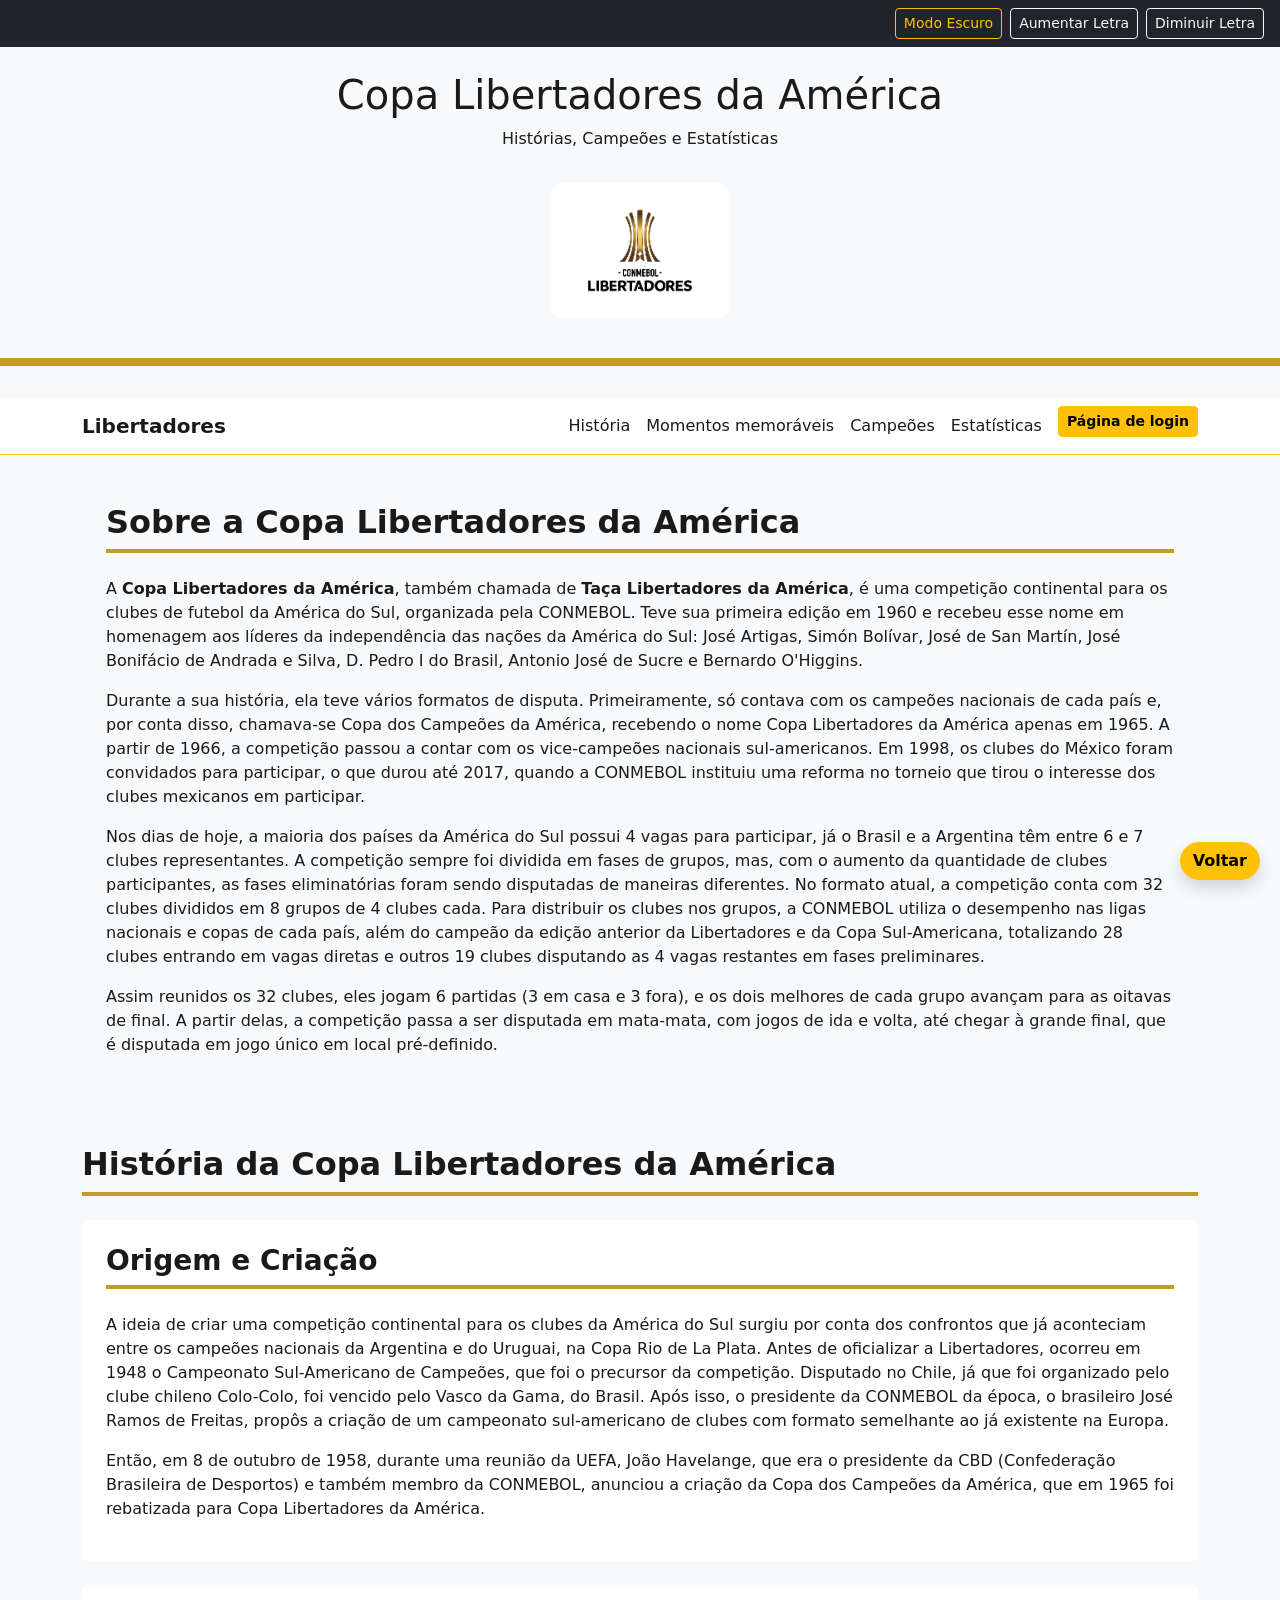
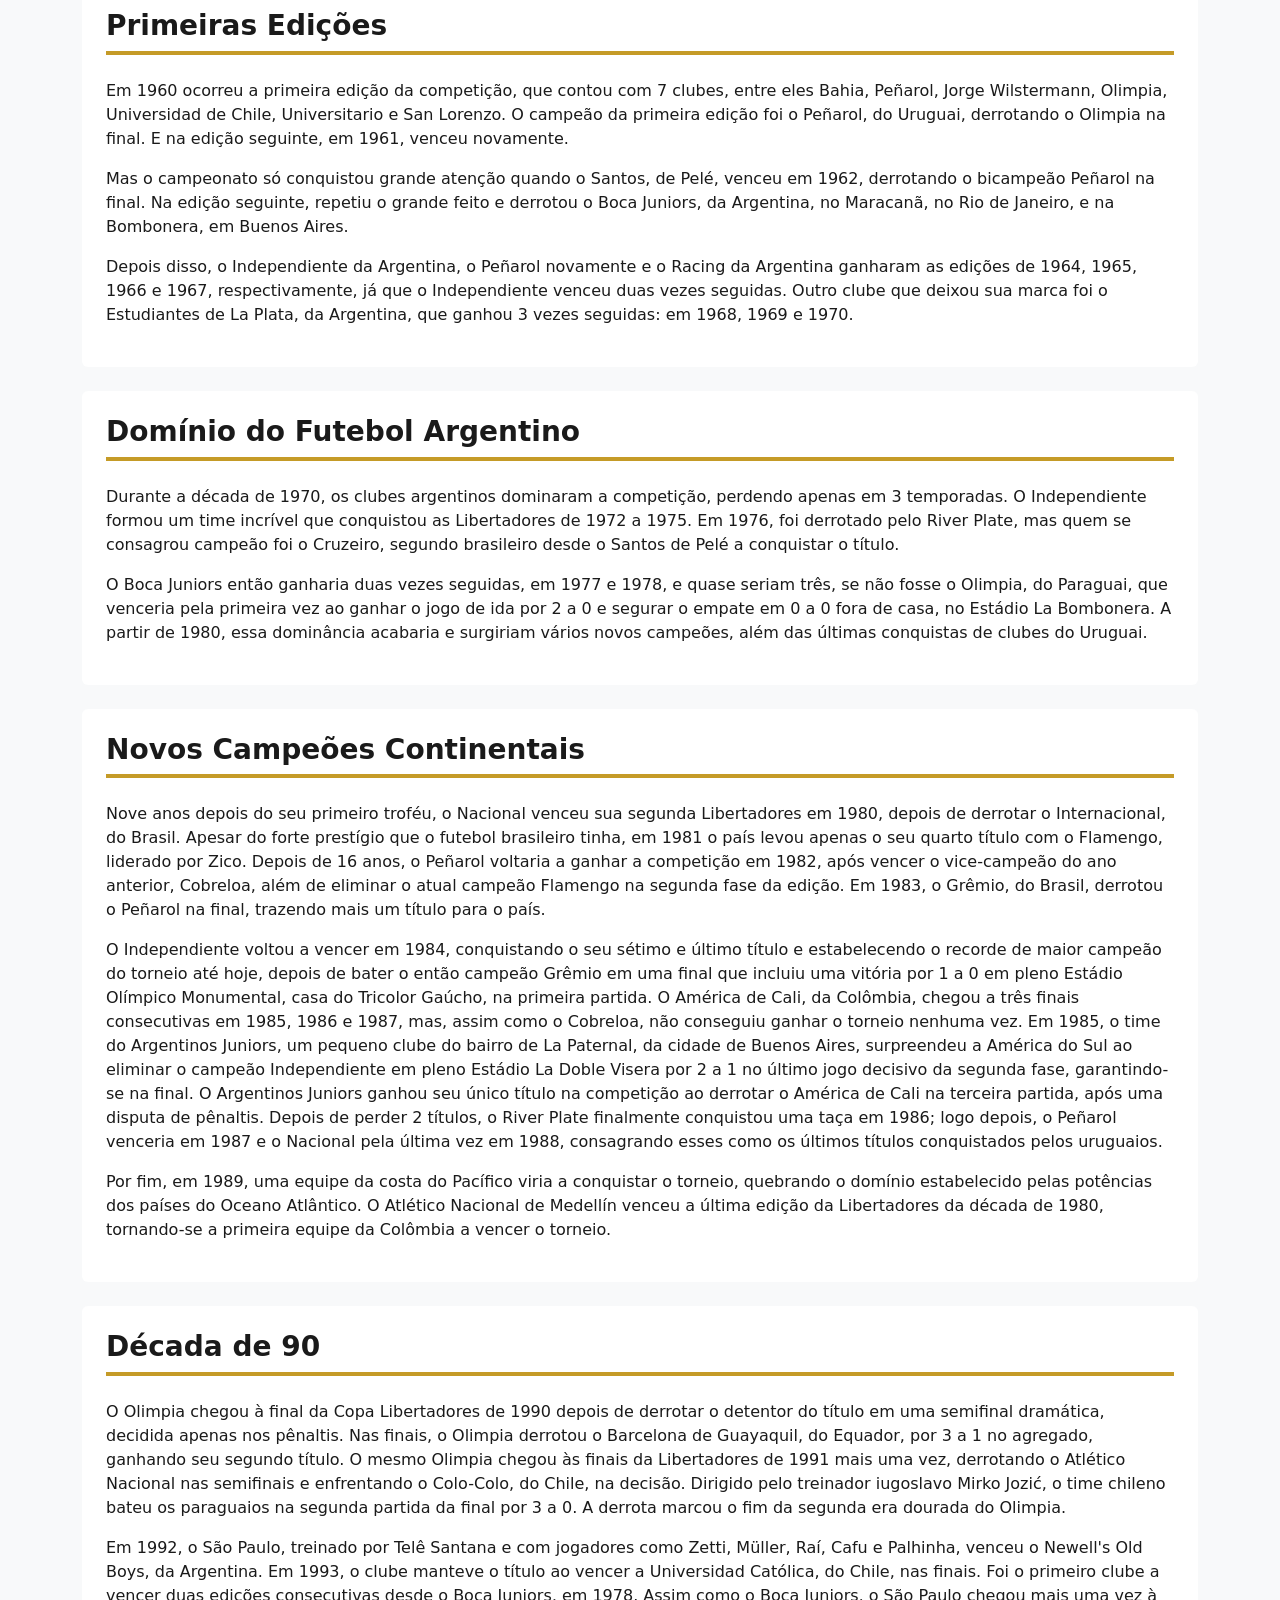
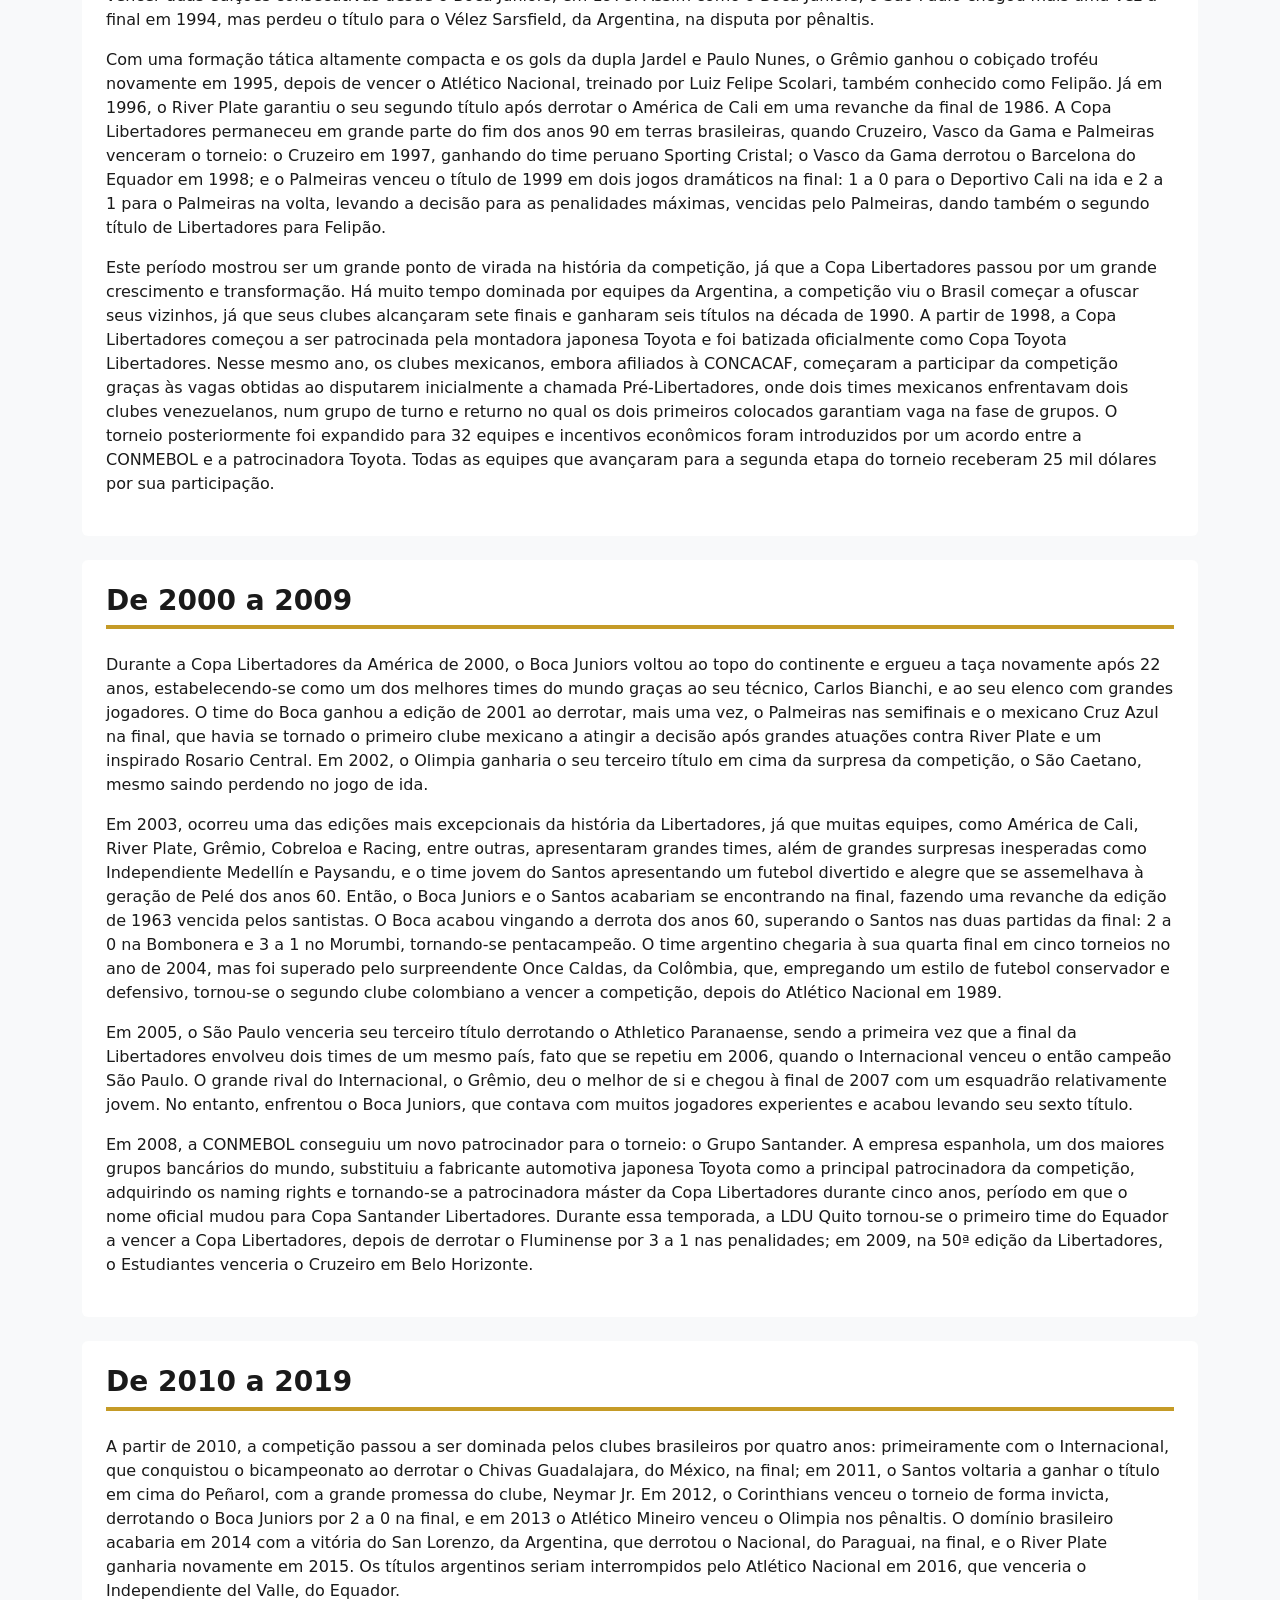
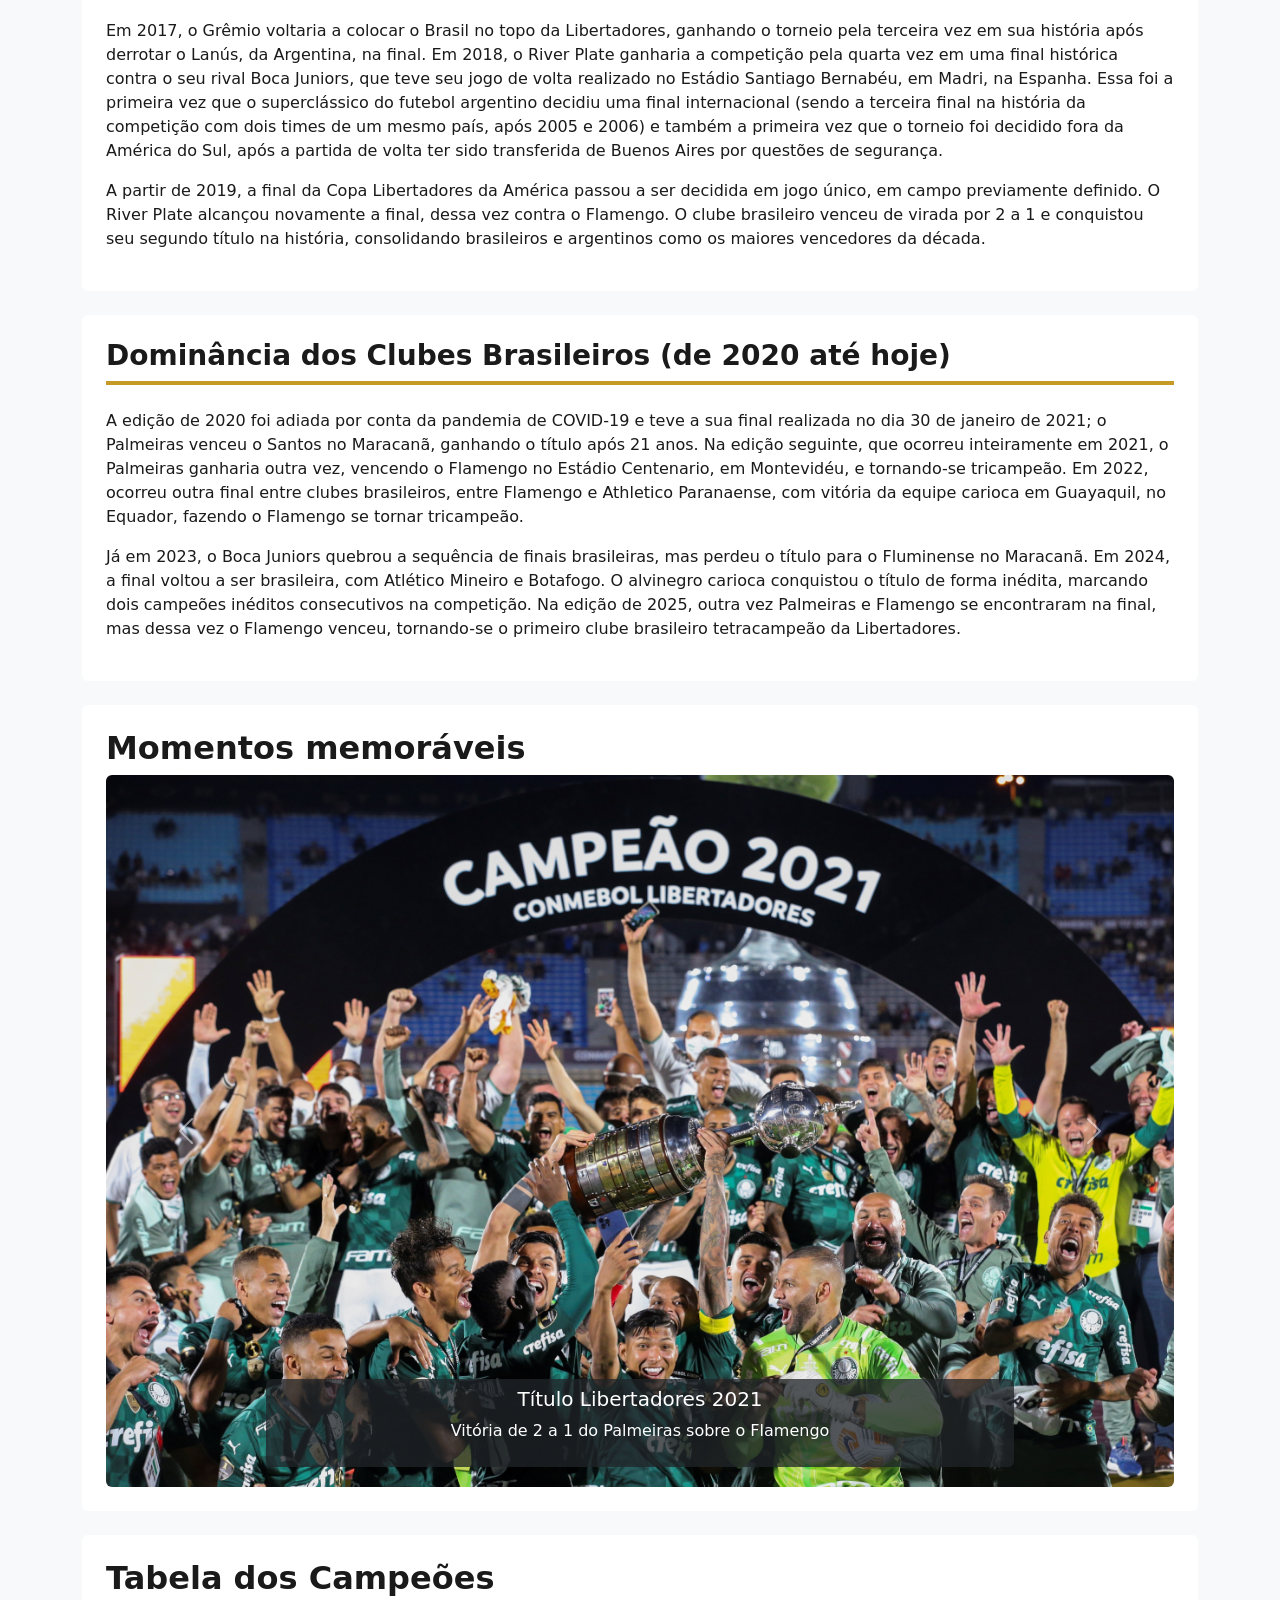
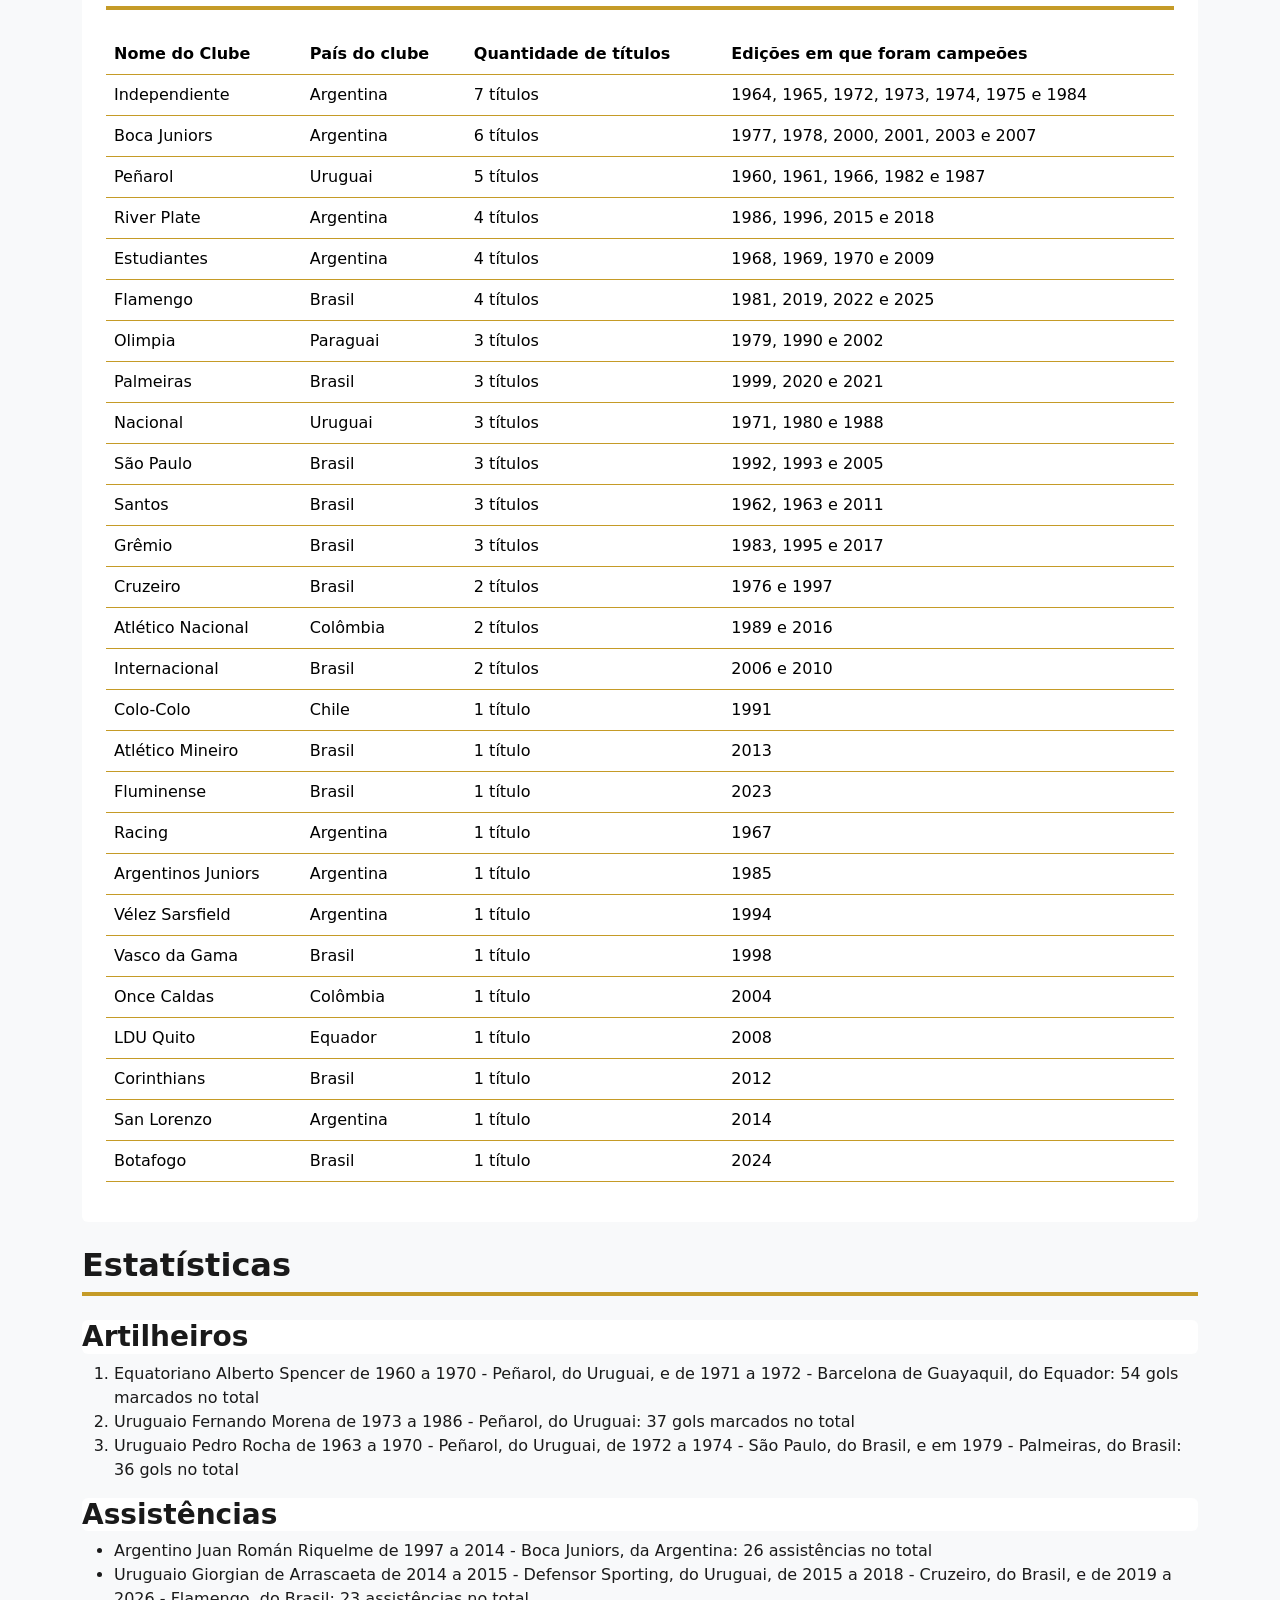
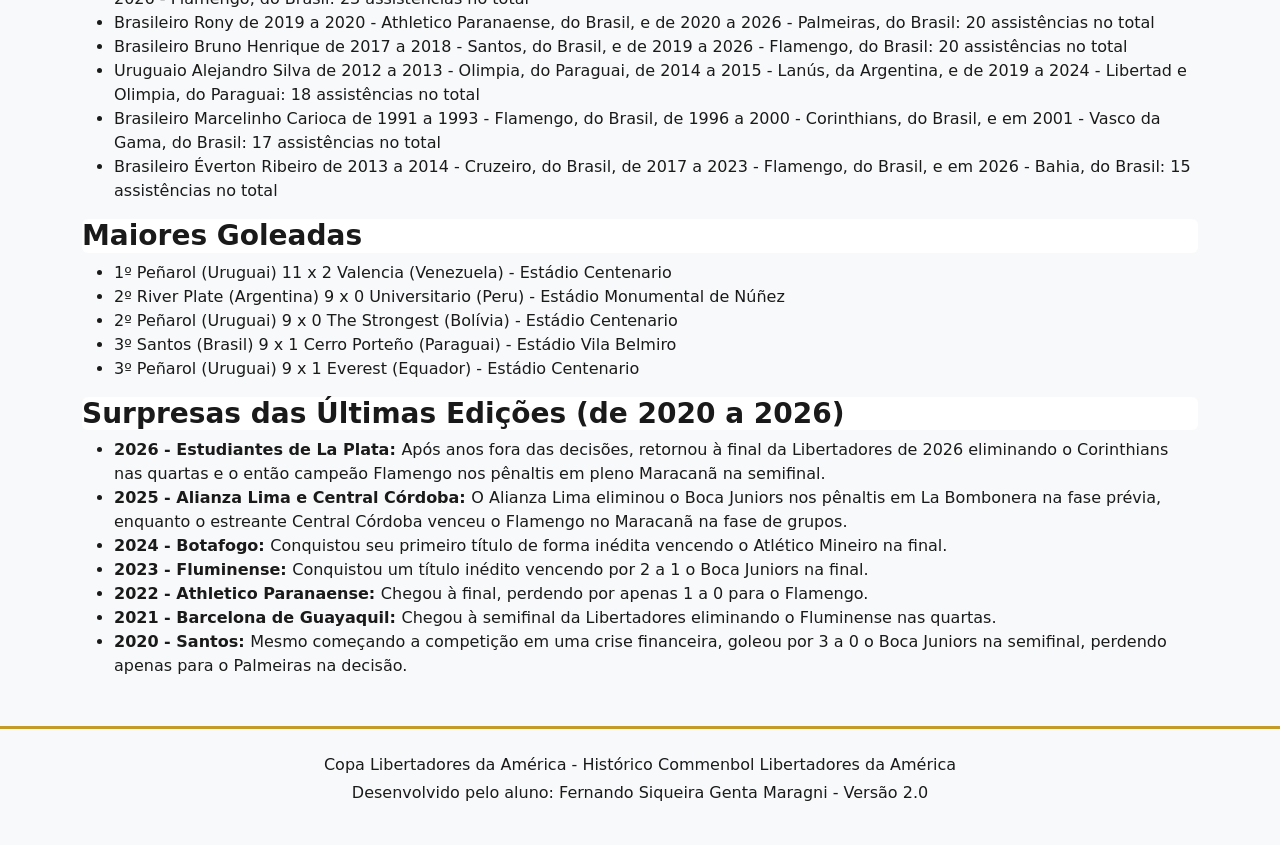
<file: index.html>
<!DOCTYPE html>
<html lang="pt-BR">
<head>
    <meta charset="UTF-8">
    <meta name="viewport" content="width=device-width, initial-scale=1.0">
    <title>Histórico CONMEBOL Libertadores da América</title>

<!--Css Bootstrap-->
    <link href="https://cdn.jsdelivr.net/npm/bootstrap@5.3.0/dist/css/bootstrap.min.css" rel="stylesheet">

<!--Css próprio-->
    <link rel="stylesheet" href="style.css"> 
</head>
<body>
    <!--Acessibilidade-->
    <div class="bg-dark text-white py-2 px-3 d-flex justify-content-end gap-2">
        <button id="btn-tema" class="btn btn-sm btn-outline-warning "> Modo Escuro</button>
        <button id="btn-aumentar" class="btn btn-sm btn-outline-light">Aumentar Letra</button>
        <button id="btn-diminuir" class="btn btn-sm btn-outline-light">Diminuir Letra</button>
    </div>

    <!--Cabeçalho-->
    <header class="py-4 text-center">
        <h1>Copa Libertadores da América</h1>
        <p>Histórias, Campeões e Estatísticas</p>
        <img src="Imagens/conmebol-libertadores4840.jpg" alt="Logotipo CONMEBOL Libertadores" class="img-fluid my-3 logo-libertadores">
    </header>

    <nav class="navbar navbar-expand-lg navbar-custom sticky-top border-bottom border-warning">
        <div class="container">
            <a class="navbar-brand fw-bold text-arning" href="#">Libertadores</a>
            <button class="navbar-toggler" type="button" data-bs-toggle="collapse" data-bs-target="#menuNavegacao">
                <span class="navbar-toggler-icon"></span>
            </button>
            <div class=" collapse navbar-collapse" id="menuNavegacao">
                <ul class="navbar-nav ms-auto">
                    <li class="nav-item"><a class="nav-link" href="#historia">História</a></li>
                    <li class="nav-item"><a class="nav-link" href="#carrosel">Momentos memoráveis</a></li>
                    <li class="nav-item"><a class="nav-link" href="#campeoes">Campeões</a></li>
                    <li class="nav-item"><a class="nav-link" href="#estatisticas">Estatísticas</a></li>
                    <li class="nav-item"><a class="btn btn-warning btn-sm ms-lg-2 fw-bold" href="login.html">Página de login</a></li>
                </ul>
            </div>
        </div>
    </nav>


<main class="container my-4">

    <section class="p-4 mb-4">
    <h2 class="fw-bold titulo-seccao">Sobre a Copa Libertadores da América</h2>
    <p>
        A <strong>Copa Libertadores da América</strong>, também chamada de <strong>Taça Libertadores da América</strong>,
    é uma competição continental para os clubes de futebol da América do Sul, organizada pela CONMEBOL.
    Teve sua primeira edição em 1960 e recebeu esse nome em homenagem aos líderes da independência das nações da América do Sul:
    José Artigas, Simón Bolívar, José de San Martín, José Bonifácio de Andrada e Silva, D. Pedro I do Brasil, Antonio José de Sucre 
    e Bernardo O'Higgins.
    </p>
    <p>
        Durante a sua história, ela teve vários formatos de disputa. Primeiramente, só contava com os campeões 
      nacionais de cada país e, por conta disso, chamava-se Copa dos Campeões da América, recebendo o nome Copa
      Libertadores da América apenas em 1965. A partir de 1966, a competição passou a contar com os vice-campeões nacionais
      sul-americanos. Em 1998, os clubes do México foram convidados para participar, o que durou até 2017,
      quando a CONMEBOL instituiu uma reforma no torneio que tirou o interesse dos clubes mexicanos em participar.   
    </p>
    <p>
        Nos dias de hoje, a maioria dos países da América do Sul possui 4 vagas para participar, já o Brasil e a Argentina
        têm entre 6 e 7 clubes representantes. A competição sempre foi dividida em fases de grupos, mas, com o aumento da
        quantidade de clubes participantes, as fases eliminatórias foram sendo disputadas de maneiras diferentes.
        No formato atual, a competição conta com 32 clubes divididos em 8 grupos de 4 clubes cada.
        Para distribuir os clubes nos grupos, a CONMEBOL utiliza o desempenho nas ligas nacionais e copas de cada país,
        além do campeão da edição anterior da Libertadores e da Copa Sul-Americana, totalizando 28 clubes entrando
        em vagas diretas e outros 19 clubes disputando as 4 vagas restantes em fases preliminares.
    </p>
    <p>
        Assim reunidos os 32 clubes, eles jogam 6 partidas (3 em casa e 3 fora), e os dois melhores de cada grupo avançam para
        as oitavas de final. A partir delas, a competição passa a ser disputada em mata-mata, com jogos de ida e volta, 
        até chegar à grande final, que é disputada em jogo único em local pré-definido.
    </p>
    </section>
    

    <h2 id="historia" class="fw-bold titulo-seccao mt-5">História da Copa Libertadores da América</h2>

<section class="card p-4 mb-4">
    
    <h3 class="fw-bold titulo-seccao">Origem e Criação</h3>
    <p>
        A ideia de criar uma competição continental para os clubes da América do Sul surgiu por conta dos
        confrontos que já aconteciam entre os campeões nacionais da Argentina e do Uruguai, na Copa Rio de La Plata.
        Antes de oficializar a Libertadores, ocorreu em 1948 o Campeonato Sul-Americano de Campeões, que foi o precursor
        da competição. Disputado no Chile, já que foi organizado pelo clube chileno Colo-Colo, foi vencido pelo
        Vasco da Gama, do Brasil. Após isso, o presidente da CONMEBOL da época, o brasileiro José Ramos de Freitas, 
        propôs a criação de um campeonato sul-americano de clubes com formato semelhante ao já existente na Europa.
    </p>
    <p>
        Então, em 8 de outubro de 1958, durante uma reunião da UEFA, João Havelange, que era o presidente da CBD 
        (Confederação Brasileira de Desportos) e também membro da CONMEBOL, anunciou a criação da Copa dos Campeões 
        da América, que em 1965 foi rebatizada para Copa Libertadores da América.
    </p>
</section >

<section class="card p-4 mb-4">
    <h3 class="fw-bold titulo-seccao">Primeiras Edições</h3>
    <p>
        Em 1960 ocorreu a primeira edição da competição, que contou com 7 clubes, entre eles Bahia,
        Peñarol, Jorge Wilstermann, Olimpia, Universidad de Chile, Universitario e San Lorenzo. O campeão 
        da primeira edição foi o Peñarol, do Uruguai, derrotando o Olimpia na final. E na edição seguinte, em 
        1961, venceu novamente.
    </p>
    <p>
        Mas o campeonato só conquistou grande atenção quando o Santos, de Pelé, venceu em 1962,
        derrotando o bicampeão Peñarol na final.
        Na edição seguinte, repetiu o grande feito e derrotou o Boca Juniors, da Argentina, 
        no Maracanã, no Rio de Janeiro, e na Bombonera, em Buenos Aires.
    </p>
    <p>
        Depois disso, o Independiente da Argentina, o Peñarol novamente e o Racing da Argentina ganharam as
        edições de 1964, 1965, 1966 e 1967, respectivamente, já que o Independiente venceu duas vezes seguidas.
        Outro clube que deixou sua marca foi o Estudiantes de La Plata, da Argentina, que ganhou 3 vezes seguidas:
        em 1968, 1969 e 1970.
    </p>
</section>


<section class="card p-4 mb-4">
    <h3 class="fw-bold titulo-seccao">Domínio do Futebol Argentino</h3>
    <p>
        Durante a década de 1970, os clubes argentinos dominaram a competição, perdendo apenas em 3 temporadas.
        O Independiente formou um time incrível que conquistou as Libertadores de 1972 a 1975. Em 1976, foi 
        derrotado pelo River Plate, mas quem se consagrou campeão foi o Cruzeiro, segundo brasileiro desde o Santos de Pelé
        a conquistar o título.
    </p>
    <p>
        O Boca Juniors então ganharia duas vezes seguidas, em 1977 e 1978, e quase seriam três, se não fosse o Olimpia, do Paraguai,
        que venceria pela primeira vez ao ganhar o jogo de ida por 2 a 0 e segurar o empate em 0 a 0 fora de casa, no 
        Estádio La Bombonera.
        A partir de 1980, essa dominância acabaria e surgiriam vários novos campeões, além das últimas conquistas de clubes do Uruguai.
    </p>
</section>

<section class="card p-4 mb-4">
    <h3 class="fw-bold titulo-seccao">Novos Campeões Continentais</h3>
    <p>
        Nove anos depois do seu primeiro troféu, o Nacional venceu sua segunda Libertadores em 1980, depois de derrotar o Internacional, 
        do Brasil. Apesar do forte prestígio que o futebol brasileiro tinha, em 1981 o país levou apenas o seu quarto título com o Flamengo, 
        liderado por Zico.
        Depois de 16 anos, o Peñarol voltaria a ganhar a competição em 1982, após vencer o vice-campeão do ano anterior, Cobreloa, além de 
        eliminar o atual campeão Flamengo na segunda fase da edição. Em 1983, o Grêmio, do Brasil, derrotou o Peñarol na final,
        trazendo mais um título para o país.
    </p>
    <p>
        O Independiente voltou a vencer em 1984, conquistando o seu sétimo e último título e estabelecendo o recorde de maior campeão do torneio até hoje, 
        depois de bater o então campeão Grêmio em uma final que incluiu uma vitória por 1 a 0 em pleno Estádio Olímpico Monumental, casa do Tricolor Gaúcho, 
        na primeira partida.
        O América de Cali, da Colômbia, chegou a três finais consecutivas em 1985, 1986 e 1987, mas, assim como o Cobreloa, não conseguiu ganhar o 
        torneio nenhuma vez. Em 1985, o time do Argentinos Juniors, um pequeno clube do bairro de La Paternal, da cidade de Buenos Aires, surpreendeu a América do 
        Sul ao eliminar o campeão Independiente em pleno Estádio La Doble Visera por 2 a 1 no último jogo decisivo da segunda fase, garantindo-se na final. 
        O Argentinos Juniors ganhou seu único título na competição ao derrotar o América de Cali na terceira partida, após uma disputa de pênaltis.
        Depois de perder 2 títulos, o River Plate finalmente conquistou uma taça em 1986; logo depois, o Peñarol venceria em 1987 e o Nacional pela última vez em 1988,
        consagrando esses como os últimos títulos conquistados pelos uruguaios.
    </p>
    <p>
        Por fim, em 1989, uma equipe da costa do Pacífico viria a conquistar o torneio, quebrando o domínio estabelecido pelas potências dos países do Oceano Atlântico.
        O Atlético Nacional de Medellín venceu a última edição da Libertadores da década de 1980, tornando-se a primeira equipe da Colômbia a vencer o torneio.
    </p>
</section>


<section class="card p-4 mb-4">
    <h3 class="fw-bold titulo-seccao">Década de 90</h3>
    <p>
        O Olimpia chegou à final da Copa Libertadores de 1990 depois de derrotar o detentor do título em uma semifinal dramática, decidida apenas nos pênaltis. 
        Nas finais, o Olimpia derrotou o Barcelona de Guayaquil, do Equador, por 3 a 1 no agregado, ganhando seu segundo título. O mesmo Olimpia chegou às finais da 
        Libertadores de 1991 mais uma vez, derrotando o Atlético Nacional nas semifinais e enfrentando o Colo-Colo, do Chile, na decisão. Dirigido pelo treinador iugoslavo 
        Mirko Jozić, o time chileno bateu os paraguaios na segunda partida da final por 3 a 0. A derrota marcou o fim da segunda era dourada do Olimpia.
    </p>
    <p>
        Em 1992, o São Paulo, treinado por Telê Santana e com jogadores como Zetti, Müller, Raí, Cafu e Palhinha, venceu o Newell's Old Boys, da Argentina.
        Em 1993, o clube manteve o título ao vencer a Universidad Católica, do Chile, nas finais. Foi o primeiro clube a vencer duas edições consecutivas desde o Boca Juniors,
        em 1978. Assim como o Boca Juniors, o São Paulo chegou mais uma vez à final em 1994, mas perdeu o título para o Vélez Sarsfield, da Argentina, na disputa por pênaltis.
    </p>
    <p>
       Com uma formação tática altamente compacta e os gols da dupla Jardel e Paulo Nunes, o Grêmio ganhou o cobiçado troféu novamente em 1995, depois de vencer o Atlético Nacional, 
       treinado por Luiz Felipe Scolari, também conhecido como Felipão.
       Já em 1996, o River Plate garantiu o seu segundo título após derrotar o América de Cali em uma revanche da final de 1986.
       A Copa Libertadores permaneceu em grande parte do fim dos anos 90 em terras brasileiras, quando Cruzeiro, Vasco da Gama e Palmeiras venceram o torneio:
       o Cruzeiro em 1997, ganhando do time peruano Sporting Cristal; o Vasco da Gama derrotou o Barcelona do Equador em 1998; e o Palmeiras venceu o título de 1999
       em dois jogos dramáticos na final: 1 a 0 para o Deportivo Cali na ida e 2 a 1 para o Palmeiras na volta, levando a decisão para as penalidades máximas, vencidas pelo
       Palmeiras, dando também o segundo título de Libertadores para Felipão.
    </p>
    <p>
       Este período mostrou ser um grande ponto de virada na história da competição, já que a Copa Libertadores passou por um grande crescimento e transformação. Há muito tempo dominada
       por equipes da Argentina, a competição viu o Brasil começar a ofuscar seus vizinhos, já que seus clubes alcançaram sete finais e ganharam seis títulos na década de 1990.
       A partir de 1998, a Copa Libertadores começou a ser patrocinada pela montadora japonesa Toyota e foi batizada oficialmente como Copa Toyota Libertadores. Nesse mesmo ano, os clubes 
       mexicanos, embora afiliados à CONCACAF, começaram a participar da competição graças às vagas obtidas ao disputarem inicialmente a chamada Pré-Libertadores, onde dois times mexicanos 
       enfrentavam dois clubes venezuelanos, num grupo de turno e returno no qual os dois primeiros colocados garantiam vaga na fase de grupos. O torneio posteriormente foi expandido para 32 equipes 
       e incentivos econômicos foram introduzidos por um acordo entre a CONMEBOL e a patrocinadora Toyota. Todas as equipes que avançaram para a segunda etapa do torneio receberam 25 mil dólares 
       por sua participação.
    </p>
</section>

<section class="card p-4 mb-4">
    <h3 class="fw-bold titulo-seccao">De 2000 a 2009</h3>
    <p>
        Durante a Copa Libertadores da América de 2000, o Boca Juniors voltou ao topo do continente e ergueu a taça novamente após 22 anos, estabelecendo-se como
        um dos melhores times do mundo graças ao seu técnico, Carlos Bianchi, e ao seu elenco com grandes jogadores.
        O time do Boca ganhou a edição de 2001 ao derrotar, mais uma vez, o Palmeiras nas semifinais e o mexicano Cruz Azul na final, que havia se tornado o primeiro clube mexicano 
        a atingir a decisão após grandes atuações contra River Plate e um inspirado Rosario Central.
        Em 2002, o Olimpia ganharia o seu terceiro título em cima da surpresa da competição, o São Caetano, mesmo saindo perdendo no jogo de ida.
    </p>
    <p>
        Em 2003, ocorreu uma das edições mais excepcionais da história da Libertadores, já que muitas equipes, como América de Cali, River Plate, Grêmio, Cobreloa e Racing, entre outras, 
        apresentaram grandes times, além de grandes surpresas inesperadas como Independiente Medellín e Paysandu, e o time jovem do Santos apresentando um 
        futebol divertido e alegre que se assemelhava à geração de Pelé dos anos 60.
        Então, o Boca Juniors e o Santos acabariam se encontrando na final, fazendo uma revanche da edição de 1963 vencida pelos santistas. O Boca acabou vingando a derrota dos anos 60, 
        superando o Santos nas duas partidas da final: 2 a 0 na Bombonera e 3 a 1 no Morumbi, tornando-se pentacampeão.
        O time argentino chegaria à sua quarta final em cinco torneios no ano de 2004, mas foi superado pelo surpreendente Once Caldas, da Colômbia, que, empregando um estilo de futebol conservador 
        e defensivo, tornou-se o segundo clube colombiano a vencer a competição, depois do Atlético Nacional em 1989.
    </p>
    <p>
        Em 2005, o São Paulo venceria seu terceiro título derrotando o Athletico Paranaense, sendo a primeira vez que a final da Libertadores envolveu dois times de um mesmo país, 
        fato que se repetiu em 2006, quando o Internacional venceu o então campeão São Paulo.
        O grande rival do Internacional, o Grêmio, deu o melhor de si e chegou à final de 2007 com um esquadrão relativamente jovem. No entanto, enfrentou o Boca Juniors, que contava com muitos 
        jogadores experientes e acabou levando seu sexto título.
    </p>
    <p>
        Em 2008, a CONMEBOL conseguiu um novo patrocinador para o torneio: o Grupo Santander. A empresa espanhola, um dos maiores grupos bancários do mundo, substituiu a fabricante automotiva 
        japonesa Toyota como a principal patrocinadora da competição, adquirindo os naming rights e tornando-se a patrocinadora máster da Copa Libertadores durante cinco anos, 
        período em que o nome oficial mudou para Copa Santander Libertadores.
        Durante essa temporada, a LDU Quito tornou-se o primeiro time do Equador a vencer a Copa Libertadores, depois de derrotar o Fluminense por 3 a 1 nas penalidades; em 2009, na 50ª edição da Libertadores,
        o Estudiantes venceria o Cruzeiro em Belo Horizonte.
    </p>
</section>


<section class="card p-4 mb-4">
    <h3 class="fw-bold titulo-seccao">De 2010 a 2019</h3>
    <p>
        A partir de 2010, a competição passou a ser dominada pelos clubes brasileiros por quatro anos: primeiramente com o Internacional, que conquistou o bicampeonato ao derrotar o Chivas Guadalajara, do México, na final;
        em 2011, o Santos voltaria a ganhar o título em cima do Peñarol, com a grande promessa do clube, Neymar Jr.
        Em 2012, o Corinthians venceu o torneio de forma invicta, derrotando o Boca Juniors por 2 a 0 na final, e em 2013 o Atlético Mineiro venceu o Olimpia nos pênaltis.
        O domínio brasileiro acabaria em 2014 com a vitória do San Lorenzo, da Argentina, que derrotou o Nacional, do Paraguai, na final, e o River Plate ganharia novamente em 2015.
        Os títulos argentinos seriam interrompidos pelo Atlético Nacional em 2016, que venceria o Independiente del Valle, do Equador.
    </p>
    <p>
        Em 2017, o Grêmio voltaria a colocar o Brasil no topo da Libertadores, ganhando o torneio pela terceira vez em sua história após derrotar o Lanús, da Argentina, na final.
        Em 2018, o River Plate ganharia a competição pela quarta vez em uma final histórica contra o seu rival Boca Juniors, que teve seu jogo de volta realizado no Estádio Santiago Bernabéu, 
        em Madri, na Espanha. Essa foi a primeira vez que o superclássico do futebol argentino decidiu uma final internacional (sendo a terceira final na história da competição com dois
        times de um mesmo país, após 2005 e 2006) e também a primeira vez que o torneio foi decidido fora da América do Sul, após a partida de volta ter sido transferida de Buenos Aires por questões
        de segurança.
    </p>
    <p>
        A partir de 2019, a final da Copa Libertadores da América passou a ser decidida em jogo único, em campo previamente definido. O River Plate alcançou novamente a final, dessa vez 
        contra o Flamengo. O clube brasileiro venceu de virada por 2 a 1 e conquistou seu segundo título na história, consolidando brasileiros e argentinos como os maiores vencedores da década.
    </p>
</section>

<section class="card p-4 mb-4">
    <h3 class="fw-bold titulo-seccao">Dominância dos Clubes Brasileiros (de 2020 até hoje)</h3>
    <p>
        A edição de 2020 foi adiada por conta da pandemia de COVID-19 e teve a sua final realizada no dia 30 de janeiro de 2021; o Palmeiras venceu o Santos no Maracanã, ganhando o título após 21 anos.
        Na edição seguinte, que ocorreu inteiramente em 2021, o Palmeiras ganharia outra vez, vencendo o Flamengo no Estádio Centenario, em Montevidéu, e tornando-se tricampeão.
        Em 2022, ocorreu outra final entre clubes brasileiros, entre Flamengo e Athletico Paranaense, com vitória da equipe carioca em Guayaquil, no Equador, fazendo o Flamengo se tornar tricampeão.
    </p>
    <p>
        Já em 2023, o Boca Juniors quebrou a sequência de finais brasileiras, mas perdeu o título para o Fluminense no Maracanã.
        Em 2024, a final voltou a ser brasileira, com Atlético Mineiro e Botafogo. O alvinegro carioca conquistou o título de forma inédita, marcando dois campeões inéditos consecutivos na competição.
        Na edição de 2025, outra vez Palmeiras e Flamengo se encontraram na final, mas dessa vez o Flamengo venceu, tornando-se o primeiro clube brasileiro tetracampeão da Libertadores.
    </p>

</section>


<section id="carrosel" class="card p-4 mb-4">
    <h2 class="fw-bold titulo-secao">Momentos memoráveis</h2>

    <div id="carrosselMomentos" class="carousel slide" data-bs-ride="carousel">
        <div class="carousel-inner rounded">
            <div class="carousel-item active">
                <img src="Imagens/cb96e74975eb641a980453c57e19d062c75fc382.jpg" class="d-block w-100" alt="Jogadores do Palmeiras comemorando o título da Libertadores 2021">
                <div class="carousel-caption d-none d-md-block bg-dark bg-opacity-75 rounded p-2">
                    <h5>Título Libertadores 2021</h5>
                    <p>Vitória de 2 a 1 do Palmeiras sobre o Flamengo</p>
                </div>
            </div>

   
            <div class="carousel-item">
                <img src="Imagens/D6RFR62RSFMRPDIXJN74B5JSME.jpg" class="d-block w-100" alt="Jogadores do Grêmio erguendo a taça da Libertadores 2017">
                <div class="carousel-caption d-none d-md-block bg-dark bg-opacity-75 rounded p-2">
                    <h5>Título Libertadores 2017</h5>
                    <p>Vitória de 3 a 1 do Grêmio sobre o Lanús</p>
                </div>
            </div>

         
            <div class="carousel-item">
                <img src="Imagens/DuAkKEpXQAA9If8.jpg" class="d-block w-100" alt="Jogadores do River Plate comemorando o título da Libertadores 2018">
                <div class="carousel-caption d-none d-md-block bg-dark bg-opacity-75 rounded p-2">
                    <h5>Título Libertadores 2018</h5>
                    <p>Conquista histórica do River Plate</p>
                </div>
            </div>

            
            <div class="carousel-item">
                <img src="Imagens/i.jpeg" class="d-block w-100" alt="Jogadores do Flamengo comemorando o título da Libertadores 2019">
                <div class="carousel-caption d-none d-md-block bg-dark bg-opacity-75 rounded p-2">
                    <h5>Título Libertadores 2019</h5>
                    <p>Vitória de 2 a 1 do Flamengo sobre o River Plate</p>
                </div>
            </div>

           
            <div class="carousel-item">
                <img src="Imagens/images.jpeg" class="d-block w-100" alt="Jogadores do Fluminense comemorando o título da Libertadores 2023">
                <div class="carousel-caption d-none d-md-block bg-dark bg-opacity-75 rounded p-2">
                    <h5>Título Libertadores 2023</h5>
                    <p>Vitória de 2 a 1 do Fluminense sobre o Boca Juniors</p>
                </div>
            </div>

        </div> 

     
        <button class="carousel-control-prev" type="button" data-bs-target="#carrosselMomentos" data-bs-slide="prev">
            <span class="carousel-control-prev-icon" aria-hidden="true"></span>
            <span class="visually-hidden">Anterior</span>
        </button>
        <button class="carousel-control-next" type="button" data-bs-target="#carrosselMomentos" data-bs-slide="next">
            <span class="carousel-control-next-icon" aria-hidden="true"></span>
            <span class="visually-hidden">Próximo</span>
        </button>
    </div> 
</section>



<section id="campeoes" class="card p-4 mb-4">
    <h2 class="fw-bold titulo-seccao">Tabela dos Campeões</h2>
    <div class="table-responsive">
        <table class="table table-hover">
            <thead>
                <tr>
                    <th>Nome do Clube</th>
                    <th>País do clube</th>
                    <th>Quantidade de títulos</th>
                    <th>Edições em que foram campeões</th>
                </tr>
            </thead>
            <tbody>
                <tr>
                    <td>Independiente</td>
                    <td>Argentina</td>
                    <td>7 títulos</td>
                    <td>1964, 1965, 1972, 1973, 1974, 1975 e 1984</td>
                </tr>
                 <tr>
                    <td>Boca Juniors</td>
                    <td>Argentina</td>
                    <td>6 títulos</td>
                    <td>1977, 1978, 2000, 2001, 2003 e 2007</td>
                </tr>
                <tr>
                    <td>Peñarol</td>
                    <td>Uruguai</td>
                    <td>5 títulos</td>
                    <td>1960, 1961, 1966, 1982 e 1987</td>
                </tr>
                <tr>
                    <td>River Plate</td>
                    <td>Argentina</td>
                    <td>4 títulos</td>
                    <td>1986, 1996, 2015 e 2018</td>
                </tr>
                <tr>
                    <td>Estudiantes</td>
                    <td>Argentina</td>
                    <td>4 títulos</td>
                    <td>1968, 1969, 1970 e 2009</td>
                </tr>
                <tr>
                    <td>Flamengo</td>
                    <td>Brasil</td>
                    <td>4 títulos</td>
                    <td>1981, 2019, 2022 e 2025</td>
                </tr>
                <tr>
                    <td>Olimpia</td>
                    <td>Paraguai</td>
                    <td>3 títulos</td>
                    <td>1979, 1990 e 2002</td>
                </tr>
                <tr>
                    <td>Palmeiras</td>
                    <td>Brasil</td>
                    <td>3 títulos</td>
                    <td>1999, 2020 e 2021</td>
                </tr>
                <tr>
                    <td>Nacional</td>
                    <td>Uruguai</td>
                    <td>3 títulos</td>
                    <td>1971, 1980 e 1988</td>
                </tr>
                <tr>
                    <td>São Paulo</td>
                    <td>Brasil</td>
                    <td>3 títulos</td>
                    <td>1992, 1993 e 2005</td>
                </tr>
                <tr>
                    <td>Santos</td>
                    <td>Brasil</td>
                    <td>3 títulos</td>
                    <td>1962, 1963 e 2011</td>
                </tr>
                <tr>
                    <td>Grêmio</td>
                    <td>Brasil</td>
                    <td>3 títulos</td>
                    <td>1983, 1995 e 2017</td>
                </tr>
                <tr>
                    <td>Cruzeiro</td>
                    <td>Brasil</td>
                    <td>2 títulos</td>
                    <td>1976 e 1997</td>
                </tr>
                <tr>
                    <td>Atlético Nacional</td>
                    <td>Colômbia</td>
                    <td>2 títulos</td>
                    <td>1989 e 2016</td>
                </tr>
                <tr>
                    <td>Internacional</td>
                    <td>Brasil</td>
                    <td>2 títulos</td>
                    <td>2006 e 2010</td>
                </tr>
                <tr>
                    <td>Colo-Colo</td>
                    <td>Chile</td>
                    <td>1 título</td>
                    <td>1991</td>
                </tr>
                <tr>
                    <td>Atlético Mineiro</td>
                    <td>Brasil</td>
                    <td>1 título</td>
                    <td>2013</td>
                </tr>
                <tr>
                    <td>Fluminense</td>
                    <td>Brasil</td>
                    <td>1 título</td>
                    <td>2023</td>
                </tr>
                <tr>
                    <td>Racing</td>
                    <td>Argentina</td>
                    <td>1 título</td>
                    <td>1967</td>
                </tr>
                <tr>
                    <td>Argentinos Juniors</td>
                    <td>Argentina</td>
                    <td>1 título</td>
                    <td>1985</td>
                </tr>
                <tr>
                    <td>Vélez Sarsfield</td>
                    <td>Argentina</td>
                    <td>1 título</td>
                    <td>1994</td>
                </tr>
                <tr>
                    <td>Vasco da Gama</td>
                    <td>Brasil</td>
                    <td>1 título</td>
                    <td>1998</td>
                </tr>
                <tr>
                    <td>Once Caldas</td>
                    <td>Colômbia</td>
                    <td>1 título</td>
                    <td>2004</td>
                </tr>
                <tr>
                    <td>LDU Quito</td>
                    <td>Equador</td>
                    <td>1 título</td>
                    <td>2008</td>
                </tr>
                <tr>
                    <td>Corinthians</td>
                    <td>Brasil</td>
                    <td>1 título</td>
                    <td>2012</td>
                </tr>
                <tr>
                    <td>San Lorenzo</td>
                    <td>Argentina</td>
                    <td>1 título</td>
                    <td>2014</td>
                </tr>
                <tr>
                    <td>Botafogo</td>
                    <td>Brasil</td>
                    <td>1 título</td>
                    <td>2024</td>
                </tr>
            </tbody>
        </table>
     </div>
</section>



    <h2 id="estatisticas" class="fw-bold titulo-seccao">Estatísticas</h2>
    
    <h3 class="card fw-bold">Artilheiros</h3>
    <ol>
        <li>Equatoriano Alberto Spencer de 1960 a 1970 - Peñarol, do Uruguai, e de 1971 a 1972 - Barcelona de Guayaquil, do Equador: 54 gols marcados no total</li>
        <li>Uruguaio Fernando Morena de 1973 a 1986 - Peñarol, do Uruguai: 37 gols marcados no total</li>
        <li>Uruguaio Pedro Rocha de 1963 a 1970 - Peñarol, do Uruguai, de 1972 a 1974 - São Paulo, do Brasil, e em 1979 - Palmeiras, do Brasil: 36 gols no total</li>
    </ol>

    <h3 class="card fw-bold">Assistências</h3>
    <ul>
        <li>Argentino Juan Román Riquelme de 1997 a 2014 - Boca Juniors, da Argentina: 26 assistências no total</li>
        <li>Uruguaio Giorgian de Arrascaeta de 2014 a 2015 - Defensor Sporting, do Uruguai, de 2015 a 2018 - Cruzeiro, do Brasil, e de 2019 a 2026 - Flamengo, do Brasil: 23 assistências no total</li>
        <li>Brasileiro Rony de 2019 a 2020 - Athletico Paranaense, do Brasil, e de 2020 a 2026 - Palmeiras, do Brasil: 20 assistências no total</li>
        <li>Brasileiro Bruno Henrique de 2017 a 2018 - Santos, do Brasil, e de 2019 a 2026 - Flamengo, do Brasil: 20 assistências no total</li>
        <li>Uruguaio Alejandro Silva de 2012 a 2013 - Olimpia, do Paraguai, de 2014 a 2015 - Lanús, da Argentina, e de 2019 a 2024 - Libertad e Olimpia, do Paraguai: 18 assistências no total</li>
        <li>Brasileiro Marcelinho Carioca de 1991 a 1993 - Flamengo, do Brasil, de 1996 a 2000 - Corinthians, do Brasil, e em 2001 - Vasco da Gama, do Brasil: 17 assistências no total</li>
        <li>Brasileiro Éverton Ribeiro de 2013 a 2014 - Cruzeiro, do Brasil, de 2017 a 2023 - Flamengo, do Brasil, e em 2026 - Bahia, do Brasil: 15 assistências no total</li>
    </ul>
    <h3 class="card fw-bold">Maiores Goleadas</h3>
    <ul>
        <li>1º Peñarol (Uruguai) 11 x 2 Valencia (Venezuela) - Estádio Centenario</li>
        <li>2º River Plate (Argentina) 9 x 0 Universitario (Peru) - Estádio Monumental de Núñez</li>
        <li>2º Peñarol (Uruguai) 9 x 0 The Strongest (Bolívia) - Estádio Centenario</li>
        <li>3º Santos (Brasil) 9 x 1 Cerro Porteño (Paraguai) - Estádio Vila Belmiro</li>
        <li>3º Peñarol (Uruguai) 9 x 1 Everest (Equador) - Estádio Centenario</li>
    </ul>

    <h3 class="card fw-bold">Surpresas das Últimas Edições (de 2020 a 2026)</h3>
    <ul>
        <li><strong>2026 - Estudiantes de La Plata: </strong>Após anos fora das 
            decisões, retornou à final da Libertadores de 2026 eliminando o Corinthians nas quartas e o então campeão Flamengo nos pênaltis em pleno Maracanã na semifinal.</li>
        <li><strong>2025 - Alianza Lima e Central Córdoba: </strong>O Alianza Lima eliminou o Boca Juniors nos pênaltis em La Bombonera na fase prévia, enquanto o estreante Central 
            Córdoba venceu o Flamengo no Maracanã na fase de grupos.</li>
        <li><strong>2024 - Botafogo: </strong>Conquistou seu primeiro título de forma inédita vencendo o
        Atlético Mineiro na final.</li>
        <li><strong>2023 - Fluminense: </strong>Conquistou um título inédito vencendo por 2 a 1
        o Boca Juniors na final.</li>
        <li><strong>2022 - Athletico Paranaense: </strong>Chegou à final, perdendo por apenas 1 a 0 para o Flamengo.</li>
        <li><strong>2021 - Barcelona de Guayaquil: </strong>Chegou à semifinal da Libertadores eliminando o Fluminense 
        nas quartas.</li>
        <li><strong>2020 - Santos: </strong>Mesmo começando a competição em uma crise financeira, goleou por 3 a 0 o Boca
        Juniors na semifinal, perdendo apenas para o Palmeiras na decisão.</li>
    </ul>




</main>


<a href="#" id="btn-topo" class="btn btn-warning fw-bold shadow" title="Voltar ao início">Voltar</a></a>

<footer class="text-center py-4">
    <div class="container">
        <p class="mb-1 f-bold">Copa Libertadores da América - Histórico Commenbol Libertadores da América</p>
        <p class="mb=0">Desenvolvido pelo aluno: Fernando Siqueira Genta Maragni - Versão 2.0</p>
    </div>
</footer>

    <script src="https://cdn.jsdelivr.net/npm/bootstrap@5.3.0/dist/js/bootstrap.bundle.min.js"></script>
    <script src="script.js"></script>
</body>
</html>
</file>
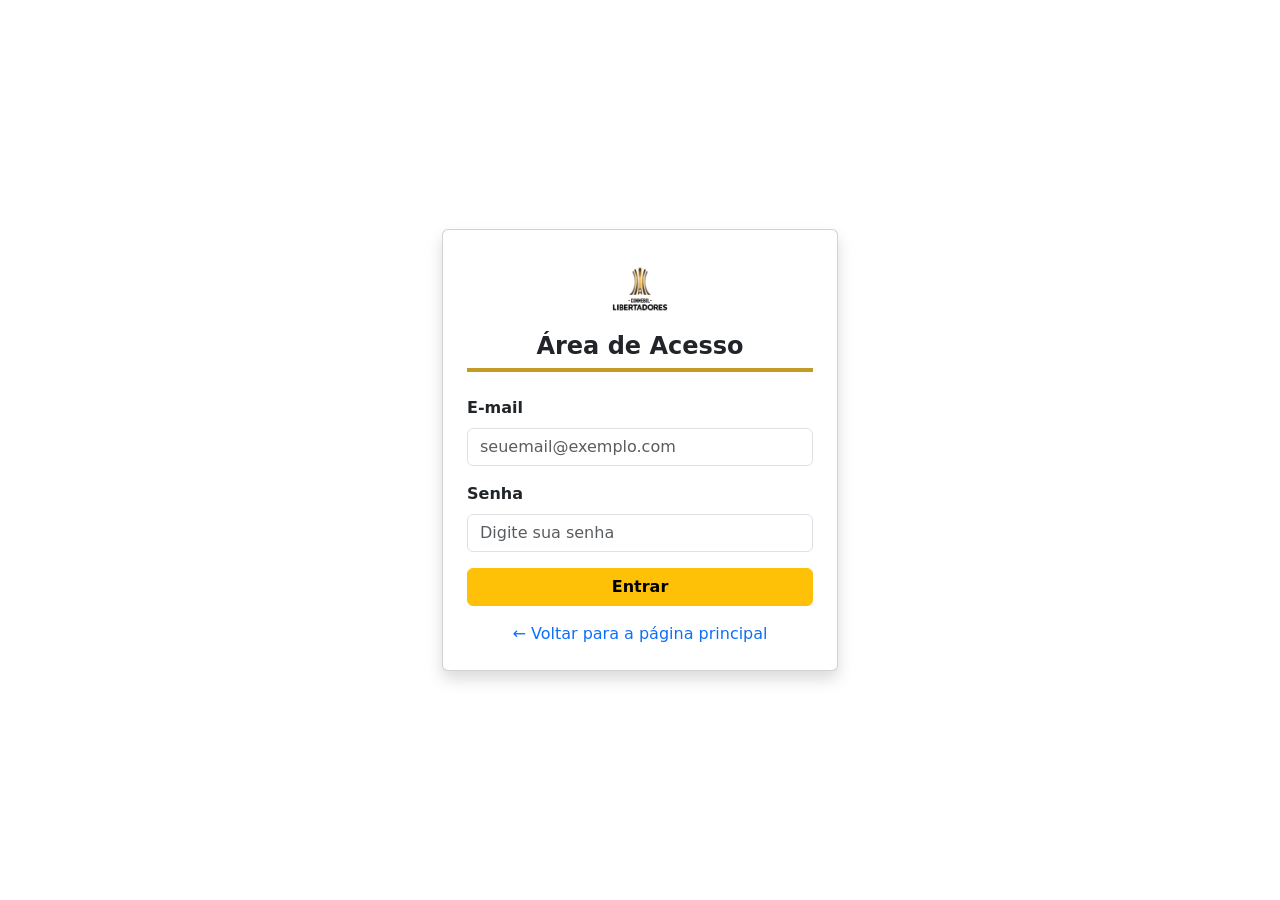
<file: login.html>
<!DOCTYPE html>
<html lang="en">
<head>
    <meta charset="UTF-8">
    <meta name="viewport" content="width=device-width, initial-scale=1.0">
    <title>Página de login - Conmebol Libertadores</title>

    <link rel="stylesheet" href="style.css">
    <link href="https://cdn.jsdelivr.net/npm/bootstrap@5.3.0/dist/css/bootstrap.min.css" rel="stylesheet">

</head>
<body class="d-flex align-items-center justify-content-center min-vh-100">
    
    <main class="container" style="max-width: 420px;">
        <div class="card p-4 shadow">
            <div class="text-center mb-3">
                <img src="Imagens/conmebol-libertadores4840.jpg" alt="Logotipo CONMEBOL Libertadores" class="img-fluid mb-2" style="max-height: 70px;">
                <h1 class="h4 fw-bold titulo-seccao">Área de Acesso</h1>
            </div>
            <form action="index.html">
                <div class="mb-3">
                    <label for="emailUsuario" class="form-label fw-bold">E-mail</label>
                    <input type="email" class="form-control" id="emailUsuario" placeholder="seuemail@exemplo.com" required>
                </div>

                <div class="mb-3">
                    <label for="senhaUsuario" class="form-label fw-bold">Senha</label>
                    <input type="password" class="form-control" id="senhaUsuario" placeholder="Digite sua senha" required>
                </div>

                <button type="submit" class="btn btn-warning w-100 fw-bold mb-3">Entrar</button>
            </form>
            <div class="text-center">
                <a href="index.html" class="text-decoration-none">← Voltar para a página principal</a>
            </div>
        </div>
    </main>
</body>
</html>
</file>
<file: style.css>
/*Configuração do modo claro base*/
:root{
    --bg-color: #f8f9fa;
    --text-color: #1a1a1a;
    --accent-color: #c59b27;
    --card-bg: #ffffff;
    font-size: 16px;
}

/*Configuração modo escuro*/
body.dark-mode {
    --bg-color: #121212;
    --text-color: #f8f9fa;
    --accent-color: #f2c94c;
    --card-bg: #1e1e1e;
}

body {
    background-color: var(--bg-color);
    color: var(--text-color);
    transition: background-color 0.3s, color 0.3s; 
    /*transição suave do modo claro para o escuro de 0.3 
    segundos em vez de ser instantanio*/
}

header {
    border-bottom: 8px solid var(--accent-color);
    padding-bottom: 1rem;
    margin-bottom: 2rem;
}

.card {
    background-color: var(--card-bg);
    color: var(--text-color);
    border: none;
    transition: background-color 0.3s, color 0.3s;
}

.titulo-seccao {
    border-bottom: 4px solid var(--accent-color);
    padding-bottom: 0.5rem;
    margin-bottom: 1.5rem;
}

.table {
    color: var(--text-color);
    border-color: var(--accent-color);
}

.table thead {
    background-color: var(--accent-color);
    color: #1a1a1a;
}

.logo-libertadores {
    max-width: 180px;
    border-radius: 12px;
}

footer {
    border-top: 3px solid var(--accent-color);
    color: var(--text-color);
    margin-top: 3rem;
    padding-top: 1.5rem;
}

html {
    scroll-behavior: smooth;
}

#btn-topo {
    position: fixed;
    bottom: 20px;
    right: 20px;
    z-index: 1000;
    border-radius: 50px;
}

.navbar-custom {
    background-color: var(--card-bg);
    border-bottom: 3px solid var(--accent-color);
    transition: background-color 0.3s;
}

.navbar-custom .nav-link,
.navbar-custom .navbar-brand {
    color: var(--text-color)
}

.navbar-custom .nav-link:hover {
    color: var(--accent-color);
}

.navbar-custom .navbar-toggler {
    border-color: var(--accent-color);
}

body.dark-mode .navbar-custom .navbar-toggler-icon {
    filter: invert(1);
}

#carrosselLembrancas .carousel-item img {
    height: 450px;
    object-fit: cover;
}
</file>
